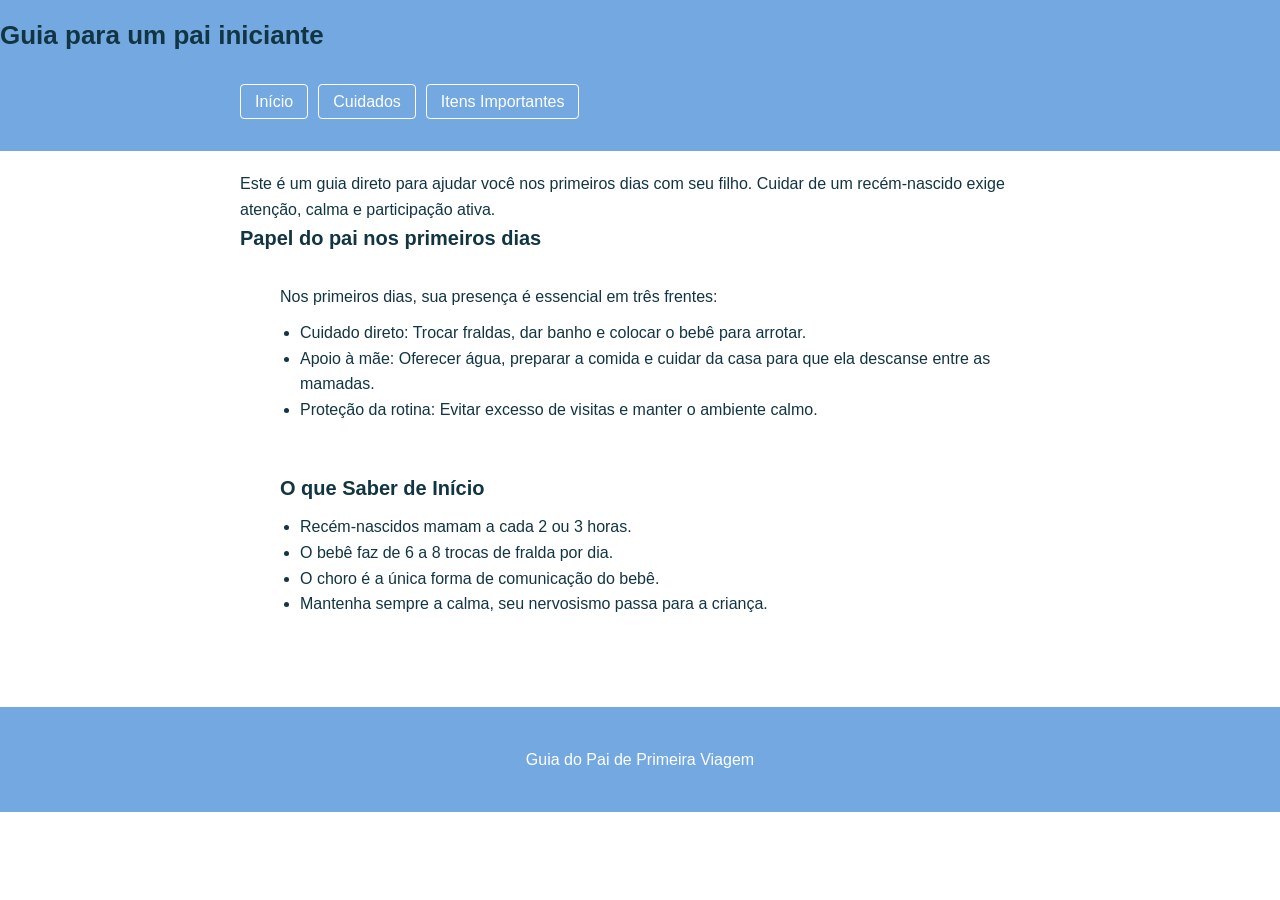
<file: index.html>
<!DOCTYPE html>
<html lang="en">
<head>
    <meta charset="UTF-8">
    <meta name="viewport" content="width=device-width, initial-scale=1.0">
    <title>Guia do papai ved | Inicio</title>
    <link rel="stylesheet" href="./style/style.css">
</head>
<body>
<header>   
  <h1>Guia para um pai iniciante</h1>  
    <div class="container">
        <nav class="menu-navegação">
        <ul>
            <li><a class="pag" href="index.html">Início</a></li>
            <li><a class="pag" href="cuidados.html">Cuidados</a></li>
            <li><a class="pag" href="dicas.html">Itens Importantes</a></li>
          </ul>
        </nav>
    </div>
</header>
    <main class="container">
        <div class="caixa">
        <p>  Este é um guia direto para ajudar você nos primeiros dias com seu filho.
          Cuidar de um recém-nascido exige atenção, calma e participação ativa.</p>
        </div>

        <h2 class="scao-titulo">Papel do pai nos primeiros dias</h2>
        <div class="container">
            <p>Nos primeiros dias, sua presença é essencial em três frentes:</p>
            <ul class="lista-simples">
          <li>Cuidado direto: Trocar fraldas, dar banho e colocar o bebê para arrotar.</li>
          <li>Apoio à mãe: Oferecer água, preparar a comida e cuidar da casa para que ela descanse entre as mamadas.</li>
          <li>Proteção da rotina: Evitar excesso de visitas e manter o ambiente calmo.</li>
        </ul>
        </div>

        <div class="container">
            <h2>O que Saber de Início</h2>
        <ul class="lista-simples">
          <li>Recém-nascidos mamam a cada 2 ou 3 horas.</li>
          <li>O bebê faz de 6 a 8 trocas de fralda por dia.</li>
          <li>O choro é a única forma de comunicação do bebê.</li>
          <li>Mantenha sempre a calma, seu nervosismo passa para a criança.</li>
        </ul>
        </div> 
    </main>        
         <footer>
      <div class="container">
        <p>Guia do Pai de Primeira Viagem</p>
      </div>
        </footer>
</body>
</html>
</file>
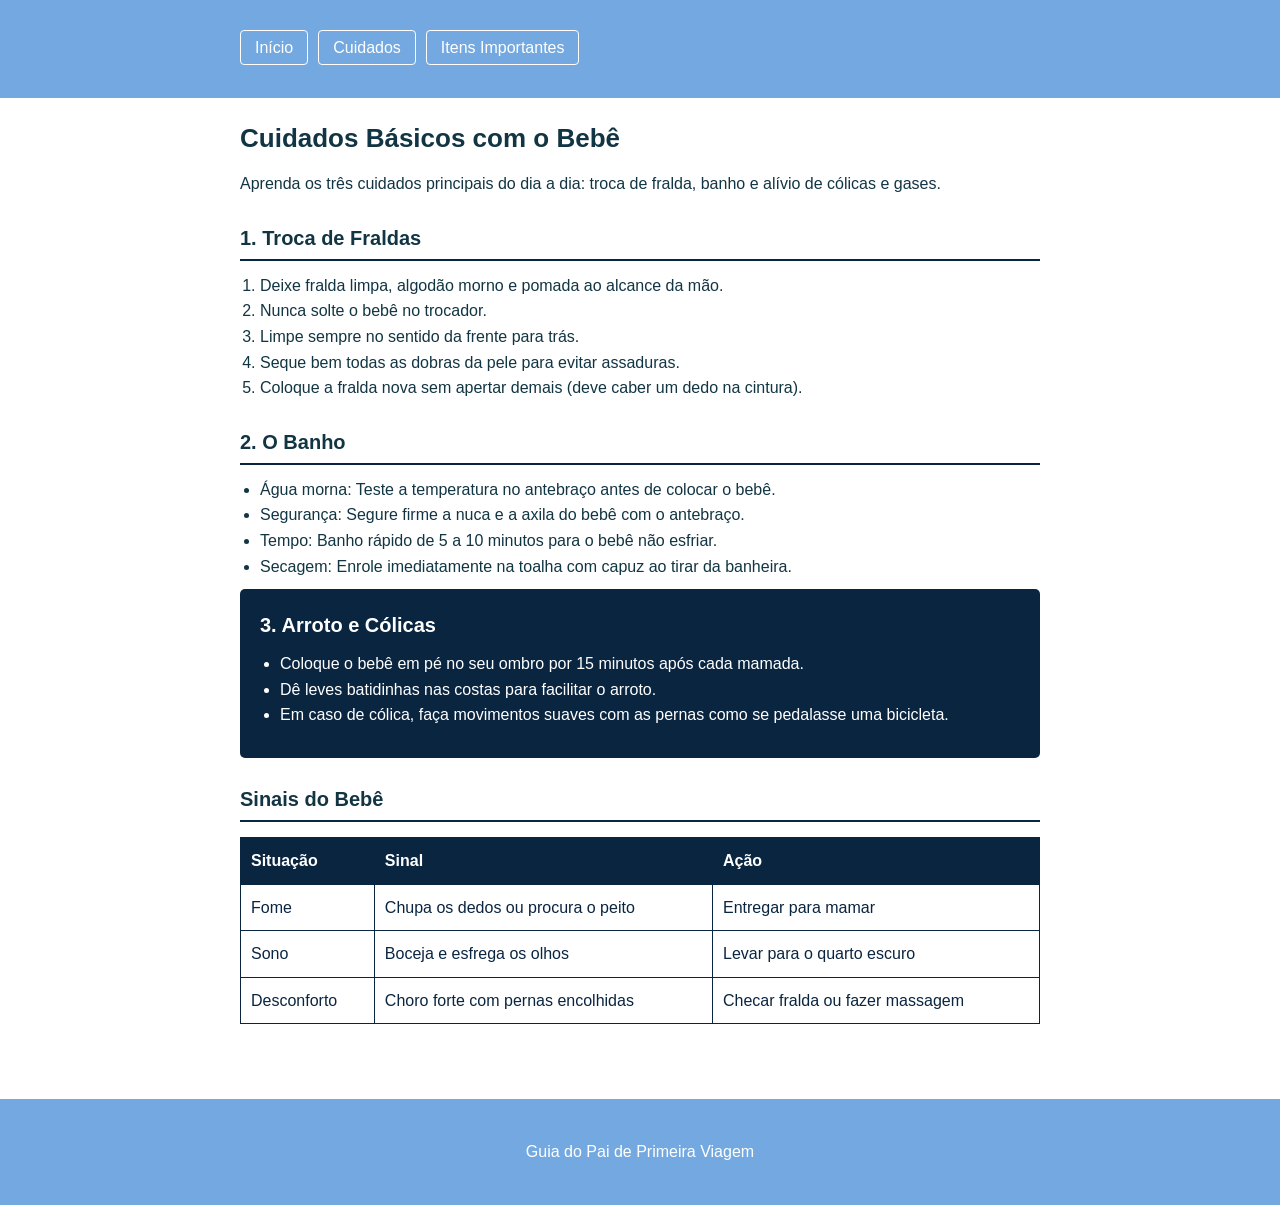
<file: cuidados.html>
<!DOCTYPE html>
<html lang="en">
<head>
    <meta charset="UTF-8">
    <meta name="viewport" content="width=device-width, initial-scale=1.0">
    <title>Guia do papai ved | Cuidados</title>
    <link rel="stylesheet" href="./style/style.css">
</head>
<body>
    <header>
     <div class="container">
        <nav class="menu-navegação">
        <ul>
            <li><a class="pag" href="index.html">Início</a></li>
            <li><a class="pag" href="cuidados.html">Cuidados</a></li>
            <li><a class="pag" href="dicas.html">Itens Importantes</a></li>
          </ul>
        </nav>
    </div>
    </header>
    <main class="container">
      <div class="caixa">
        <h1>Cuidados Básicos com o Bebê</h1>
        <p>
          Aprenda os três cuidados principais do dia a dia: troca de fralda, banho e alívio de cólicas e gases.
        </p>
      </div>

      <h2 class="secao-titulo">1. Troca de Fraldas</h2>
      <div class="caixa">
        <ol class="lista-passos">
          <li>Deixe fralda limpa, algodão morno e pomada ao alcance da mão.</li>
          <li>Nunca solte o bebê no trocador.</li>
          <li>Limpe sempre no sentido da frente para trás.</li>
          <li>Seque bem todas as dobras da pele para evitar assaduras.</li>
          <li>Coloque a fralda nova sem apertar demais (deve caber um dedo na cintura).</li>
        </ol>
      </div>

       <h2 class="secao-titulo">2. O Banho</h2>
      <div class="caixa">
        <ul class="lista-simples">
          <li>Água morna: Teste a temperatura no antebraço antes de colocar o bebê.</li>
          <li>Segurança: Segure firme a nuca e a axila do bebê com o antebraço.</li>
          <li>Tempo: Banho rápido de 5 a 10 minutos para o bebê não esfriar.</li>
          <li>Secagem: Enrole imediatamente na toalha com capuz ao tirar da banheira.</li>
        </ul>
      </div>

      <div class="caixa-azul">
        <h2>3. Arroto e Cólicas</h2>
        <ul class="lista-simples">
          <li>Coloque o bebê em pé no seu ombro por 15 minutos após cada mamada.</li>
          <li>Dê leves batidinhas nas costas para facilitar o arroto.</li>
          <li>Em caso de cólica, faça movimentos suaves com as pernas como se pedalasse uma bicicleta.</li>
        </ul>
      </div>

        <h2 class="secao-titulo">Sinais do Bebê</h2>
      <div class="caixa">
        <table>
          <thead>
            <tr>
              <th>Situação</th>
              <th>Sinal</th>
              <th>Ação</th>
            </tr>
          </thead>
          <tbody>
            <tr>
              <td>Fome</td>
              <td>Chupa os dedos ou procura o peito</td>
              <td>Entregar para mamar</td>
            </tr>
            <tr>
              <td>Sono</td>
              <td>Boceja e esfrega os olhos</td>
              <td>Levar para o quarto escuro</td>
            </tr>
            <tr>
              <td>Desconforto</td>
              <td>Choro forte com pernas encolhidas</td>
              <td>Checar fralda ou fazer massagem</td>
            </tr>
          </tbody>
        </table>
      </div>
    </main>
       <footer>
      <div class="container">
        <p>Guia do Pai de Primeira Viagem</p>
      </div>
    </footer>
</body>
</html>
</file>
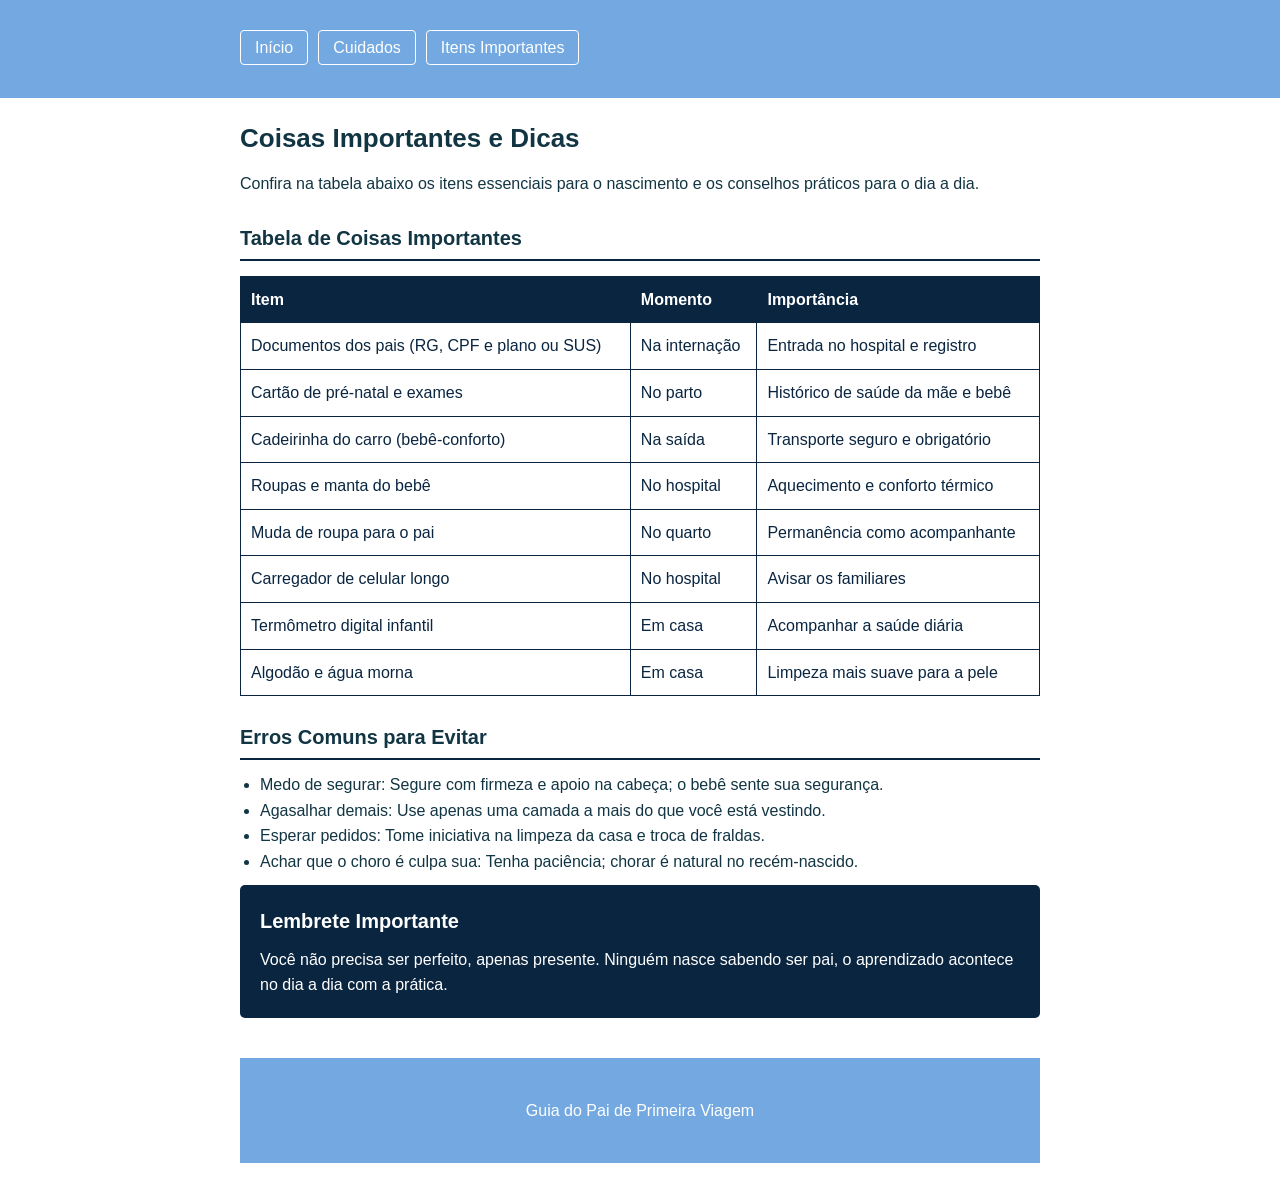
<file: dicas.html>
<!DOCTYPE html>
<html lang="en">
<head>
    <meta charset="UTF-8">
    <meta name="viewport" content="width=device-width, initial-scale=1.0">
    <title>Guia do papai ved | Coisas Importantes</title>
     <link rel="stylesheet" href="./style/style.css">
</head>
<body>
    <header>
        <div class="container">
        <nav class="menu-navegação">
        <ul>
            <li><a class="pag" href="index.html">Início</a></li>
            <li><a class="pag" href="cuidados.html">Cuidados</a></li>
            <li><a class="pag" href="dicas.html">Itens Importantes</a></li>
          </ul>
        </nav>
    </div>
    </header>
    <main class="container">
      <div class="caixa">
        <h1>Coisas Importantes e Dicas</h1>
        <p>
          Confira na tabela abaixo os itens essenciais para o nascimento e os conselhos práticos para o dia a dia.
        </p>
      </div>

      <h2 class="secao-titulo">Tabela de Coisas Importantes</h2>
      <div class="caixa">
        <table>
          <thead>
            <tr>
              <th>Item</th>
              <th>Momento</th>
              <th>Importância</th>
            </tr>
          </thead>
          <tbody>
            <tr>
              <td>Documentos dos pais (RG, CPF e plano ou SUS)</td>
              <td>Na internação</td>
              <td>Entrada no hospital e registro</td>
            </tr>
            <tr>
              <td>Cartão de pré-natal e exames</td>
              <td>No parto</td>
              <td>Histórico de saúde da mãe e bebê</td>
            </tr>
            <tr>
              <td>Cadeirinha do carro (bebê-conforto)</td>
              <td>Na saída</td>
              <td>Transporte seguro e obrigatório</td>
            </tr>
            <tr>
              <td>Roupas e manta do bebê</td>
              <td>No hospital</td>
              <td>Aquecimento e conforto térmico</td>
            </tr>
            <tr>
              <td>Muda de roupa para o pai</td>
              <td>No quarto</td>
              <td>Permanência como acompanhante</td>
            </tr>
            <tr>
              <td>Carregador de celular longo</td>
              <td>No hospital</td>
              <td>Avisar os familiares</td>
            </tr>
            <tr>
              <td>Termômetro digital infantil</td>
              <td>Em casa</td>
              <td>Acompanhar a saúde diária</td>
            </tr>
            <tr>
              <td>Algodão e água morna</td>
              <td>Em casa</td>
              <td>Limpeza mais suave para a pele</td>
            </tr>
          </tbody>
        </table>
      </div>


      <h2 class="secao-titulo">Erros Comuns para Evitar</h2>
      <div class="caixa">
        <ul class="lista-simples">
          <li>Medo de segurar: Segure com firmeza e apoio na cabeça; o bebê sente sua segurança.</li>
          <li>Agasalhar demais: Use apenas uma camada a mais do que você está vestindo.</li>
          <li>Esperar pedidos: Tome iniciativa na limpeza da casa e troca de fraldas.</li>
          <li>Achar que o choro é culpa sua: Tenha paciência; chorar é natural no recém-nascido.</li>
        </ul>
      </div>

      <div class="caixa-azul">
        <h2>Lembrete Importante</h2>
        <p>
          Você não precisa ser perfeito, apenas presente. Ninguém nasce sabendo ser pai,
          o aprendizado acontece no dia a dia com a prática.
        </p>
      </div>
       <footer>
      <div class="container">
        <p>Guia do Pai de Primeira Viagem</p>
      </div>
    </footer>
</body>
</html>
</file>
<file: style/style.css>
*{
    margin: 0;
  padding: 0;
  box-sizing: border-box;
  font-family: Arial, Helvetica, sans-serif;
}

body {
  background-color: #ffffff;
  color: #123543;
  font-size: 16px;
  line-height: 1.6;
}

h1 {
  font-size: 26px;
  color: #123543;
  margin-bottom: 12px;
}

h2 {
  font-size: 20px;
  color: #123543;
  margin-bottom: 10px;
}

h3 {
  font-size: 18px;
  color: #123543;
  margin-bottom: 8px;
}

.container {
  width: 90%;
  max-width: 800px;
  margin: 0 auto;
  padding: 20px 0;
}

header {
  background-color: #73a9e0;
  color: #ffffff;
  padding: 15px 0;
  border-bottom: 2px solid #73a9e0;
}

.lista-simples{ 
    margin-left: 20px;
    margin-top: 10px;
    margin-bottom: 10px;
}

ol.lista-passos {
  margin-left: 20px;
  margin-top: 10px;
  margin-bottom: 10px;
}

nav ul{
    list-style: none;
  display: flex;
  gap: 10px;
  flex-wrap: wrap;
}

nav a {
  color: #ffffff;
  text-decoration: none;
  padding: 8px 14px;
  border: 1px solid #ffffff;
  border-radius: 4px;
}

.secao-titulo {
  margin-top: 25px;
  margin-bottom: 12px;
  border-bottom: 2px solid #0a2540;
  padding-bottom: 5px;
}

.caixa-azul h2, h3{
    color: #ffffff;
}

.caixa-azul {
  background-color: #0a2540;
  color: #ffffff;
  border-radius: 5px;
  padding: 20px;
  margin-bottom: 20px;
}


table {
  width: 100%;
  border-collapse: collapse;
  margin-top: 15px;
  margin-bottom: 15px;
  border: 1px solid #0a2540;
}

th {
  background-color: #0a2540;
  color: #ffffff;
  padding: 10px;
  text-align: left;
  border: 1px solid #0a2540;
}

td {
  padding: 10px;
  color: #0a2540;
  border: 1px solid #0a2540;
}
















footer {
  background-color: #73a9e0;
  color: #ffffff;
  text-align: center;
  padding: 20px 0;
  margin-top: 40px;
}
</file>
